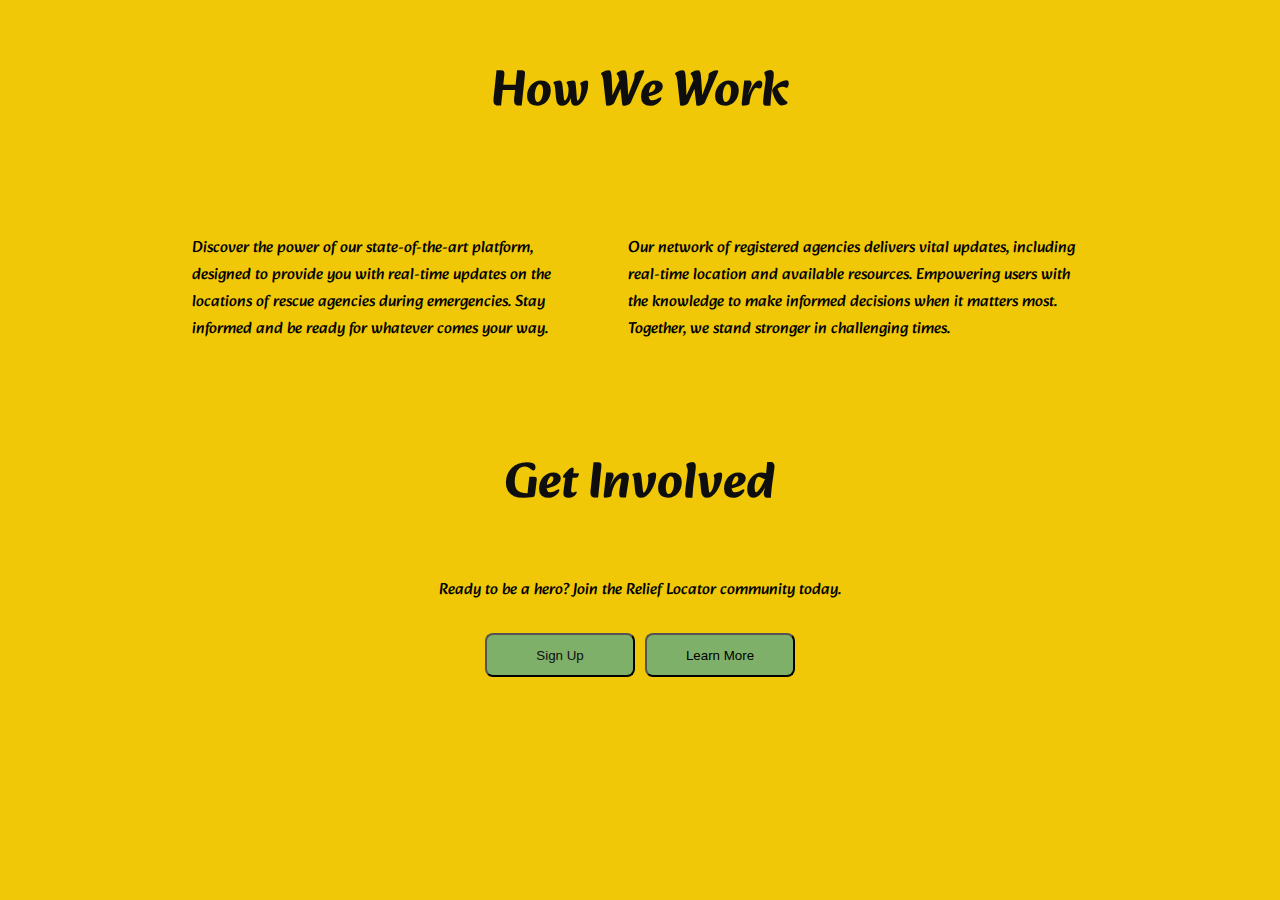
<file: About/About.html>
<!DOCTYPE html>
<html lang="en">
<head>

    <meta charset="UTF-8">
    <meta name="viewport" content="width=device-width, initial-scale=1.0">
    <title>Document</title>
    <link rel="stylesheet" href="About.css">
    <link rel="preconnect" href="https://fonts.googleapis.com">
    <link rel="preconnect" href="https://fonts.gstatic.com" crossorigin>
    <link
        href="https://fonts.googleapis.com/css2?family=Alkatra&family=Caprasimo&family=Dancing+Script:wght@700&family=Lugrasimo&family=Open+Sans:ital,wght@1,800&family=Preahvihear&family=Ubuntu:wght@500&display=swap"
        rel="stylesheet">
    </head>
<body>
    <div class="main">
        <div class="content">
            <h1>How We Work</h1>
            <div class="container">
                <p>Discover the power of our state-of-the-art platform, designed to provide you with real-time updates on the locations of rescue agencies during emergencies. Stay informed and be ready for whatever comes your way.</p>

                <p>Our network of registered agencies delivers vital updates, including real-time location and available resources. Empowering users with the knowledge to make informed decisions when it matters most. Together, we stand stronger in challenging times.</p>
            </div>
            <h1>Get Involved</h1>
            <p>Ready to be a hero? Join the Relief Locator community today.</p>
        <div class="buttons">

            <button ><a href="/Auth/Authentication.html">Sign Up</a></button>
            <button>Learn More</button>
            </div>
        </div>


</div>
</body>
</html>
</file>
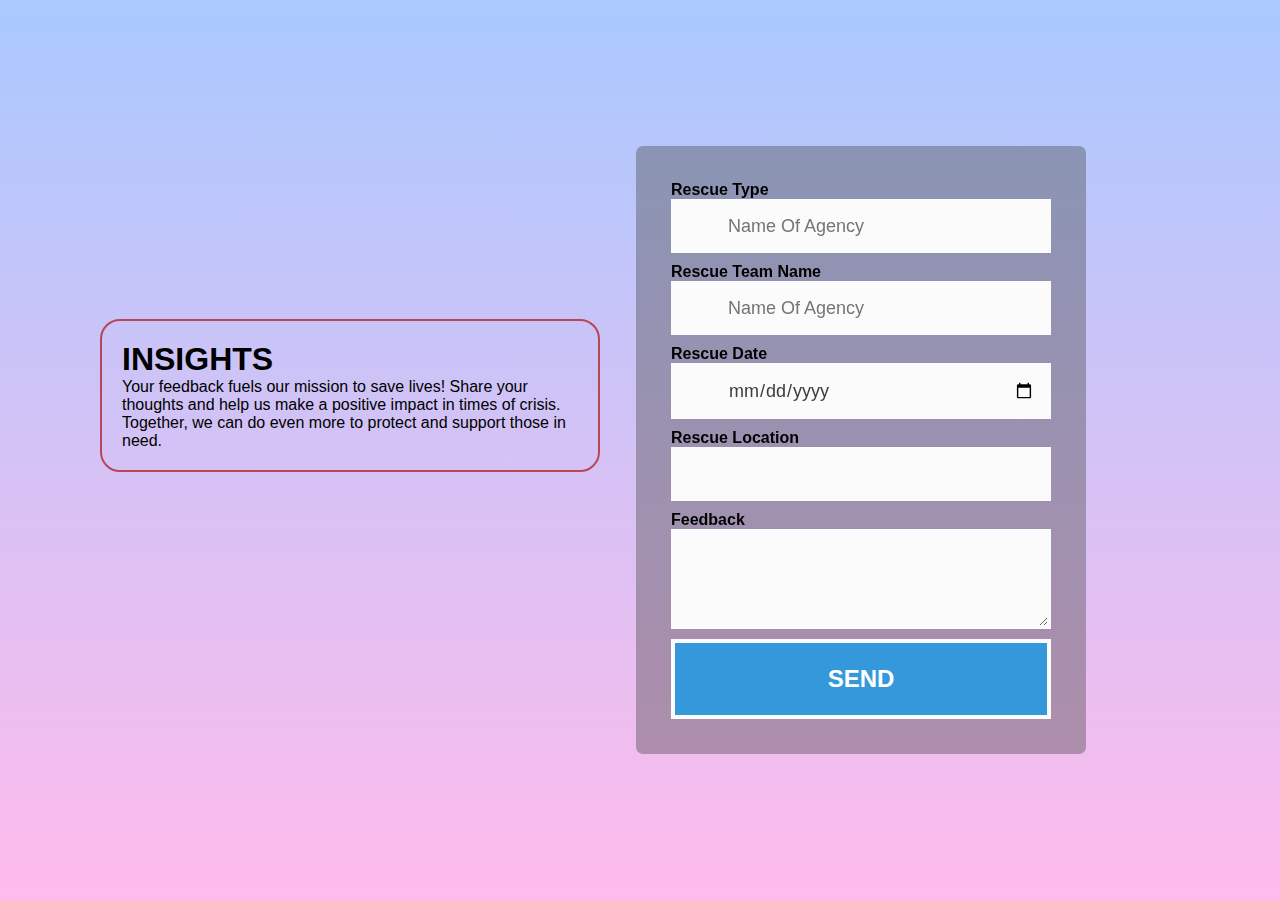
<file: involved/Feedback.html>
<!DOCTYPE html>
<html lang="en">

<head>
    <meta charset="UTF-8">
    <meta name="viewport" content="width=device-width, initial-scale=1.0">
    <title>Document</title>
    <link rel="stylesheet" href="styles.css">
</head>

<body>
    <div class="feedback">

        <div class="content2">
            <h1>INSIGHTS</h1>
            <p>Your feedback fuels our mission to save lives! Share your thoughts and help us make a positive impact in times of crisis. Together, we can do even more to protect and support those in need.</p>
        </div>

        <div id="feedback-div">
            <form action="contact.php" method="post" class="form" id="feedback-form1" name="form1"
                enctype="multipart/form-data">

                <p class="name">
                <h4>Rescue Type</h4>
                <input name="name" type="name"
                    class="validate[required,custom[onlyLetter],length[0,100]] feedback-input" required
                    placeholder="Name Of Agency" id="feedback-name" />
                </p>

                <p class="name">
                <h4>Rescue Team Name</h4>
                <input name="name" type="name"
                    class="validate[required,custom[onlyLetter],length[0,100]] feedback-input" required
                    placeholder="Name Of Agency" id="feedback-name" />
                </p>

                <p class="email">
                <h4>Rescue Date</h4>

                <input name="email" type="date" class="validate[required,custom[email]] feedback-input"
                    id="feedback-email" placeholder="" required />

                </p>

                <p class="email">
                <h4>Rescue Location</h4>

                <input name="email" type="place" class="validate[required,custom[email]] feedback-input"
                    id="feedback-email" placeholder="" required />

                </p>

                <p class="text">
                <h4>Feedback</h4>
                <textarea name="comment" type="comment" class="validate[required,length[6,300]] feedback-input" style="height: 100px;"
                    id="feedback-comment" required placeholder=""></textarea>
                </p>

                <div class="feedback-submit">
                    <input type="submit" value="SEND" id="feedback-button-blue" />
                    <div class="feedback-ease"></div>
                </div>
            </form>
        </div>

    </div>


</body>

</html>
</file>
<file: About/About.css>
*{
    margin: 0;
    padding: 0;
    box-sizing: border-box;
}
html,body{
    height: 100%;
    width: 100%;
    background-color: #F0C808;
    font-family: 'Alkatra', cursive;
}

.content{
    right: 40%;
    left: 50%;
    height: 100%;
    display: flex;
    flex-direction: column;
    justify-content: flex-start;
    align-items: center;
    /* gap: 40px; */
    padding: 0px 0px 0px 0px;
    background-color: #f0c808;
    border-radius: 0px 0px 0px 0px;
}


.container{
    right: 40%;
    left: 50%;
    margin: 50px;
    height: 100%;
    width: 70%;
    display: flex;
    flex-direction: row;
    justify-content: space-between;
    align-items: center;
    gap: 40px;
    padding: 0px 0px 0px 0px;
    background-color: #f0c808;
    border-radius: 0px 0px 0px 0px;

}

h1{
    font-size: 50px;
    color: #0e0e0e;
    font-weight: 1000;
    margin: 50px;
    margin-bottom: 50px;
}


.buttons{
    display: flex;
    flex-direction: row;
    justify-content: space-between;
    gap: 10px;
    margin: 30px;
}

button {
    box-sizing: border-box;
    flex-shrink: 0;
    width: 150px;
    height: 40px;
    display: flex;
    flex-direction: row;
    justify-content: center;
    align-items: center;
    padding:20px;
    background-color: #7fb069;
    overflow: visible;
    position: relative;
    align-content: center;
    flex-wrap: nowrap;
    gap: 10;
    border-radius: 8px;
  }

a:link, a:visited {

    /* color: #A40E4C; */
    color: #0e0e0e;
    padding: 14px 25px;
    text-align: center;
    text-decoration: none;
    display: inline-block;
    border-radius: 50px;
    /* border-color: #A40E4C; */
}
</file>
<file: involved/styles.css>
* {
  margin: 0;
  padding: 0;
  box-sizing: border-box;
}

html,
body {
  font-family: "Roboto", sans-serif;
  font-size: 16px;
  background-color: #a9c9ff;
  background-image: linear-gradient(180deg, #a9c9ff 0%, #ffbbec 100%);
  height: 100%;
  width: 100%;
}

.container {
  display: flex;
  justify-content: center;
  align-items: center;
  flex-wrap: wrap;
  padding: 40px;
  min-height: 100vh;
  background: #3c2846;
}

.card {
  background: #287bff;
  display: flex;
  justify-content: center;
  align-items: flex-start;
  position: relative;
  width: 320px;
  height: 450px;
  margin: 30px;
  border-radius: 20px;
  border-bottom-left-radius: 160px;
  border-bottom-right-radius: 160px;
  box-shadow: 0 15px 0 #fff, inset 0 -15px 0 rgba(255, 255, 255, 0.24),
    0 45px 0 rgba(0, 0, 0, 0.15);
  overflow: hidden;
}

.card::before {
  content: "";
  position: absolute;
  top: -140px;
  left: -40%;
  padding: 0;
  width: 100%;
  height: 120%;
  background: linear-gradient(90deg, transparent, rgba(255, 255, 255, 0.2));
  transform: rotate(35deg);
  pointer-events: none;
  filter: blur(5px);
}

.card:nth-child(1) {
  background: linear-gradient(to bottom, #ff2ae0, #645bf6);
}

.card:nth-child(2) {
  background: linear-gradient(to bottom, #ffec61, #f321d7);
}

.card:nth-child(3) {
  background: linear-gradient(to bottom, #24ff72, #9a4eff);
}

.card .icon {
  position: relative;
  width: 140px;
  height: 120px;
  background: #3c2846;
  border-bottom-left-radius: 100px;
  border-bottom-right-radius: 100px;
  box-shadow: 0 15px 0 rgba(0, 0, 0, 0.1), inset 0 -8px 0 #fff;
  z-index: 100;
  display: flex;
  justify-content: center;
  align-items: flex-start;
}

.card .icon::before {
  content: "";
  position: absolute;
  top: 0;
  left: -50px;
  width: 50px;
  height: 50px;
  background: transparent;
  border-top-right-radius: 50px;
  box-shadow: 15px -15px 0 15px #3c2846;
}

.card .icon::after {
  content: "";
  position: absolute;
  top: 0;
  right: -50px;
  width: 50px;
  height: 50px;
  background: transparent;
  border-top-left-radius: 50px;
  box-shadow: -15px -15px 0 15px #3c2846;
}

.card .icon ion-icon {
  color: #fff;
  position: relative;
  font-size: 6em;
  z-index: 1000;
  --ionicon-stroke-width: 24px;
}

.card .content {
  position: absolute;
  width: 100%;
  padding: 30px;
  padding-top: 150px;
  text-align: center;
}

.card .content h2 {
  font-size: 1.8em;
  color: #fff;
  margin-bottom: 15px;
}

.card .content p {
  color: #fff;
  line-height: 1.5em;
}

button {
  margin: 20px;
  padding: 8px;
  background-color: #fff;
  text-decoration: none;
  border-radius: 15px;
}

.feedback {
  /* background-color: #A9C9FF; */
  background-image: linear-gradient(180deg, #a9c9ff 0%, #ffbbec 100%);
  height: 100vh;
  width: 100vw;
  padding: 50px;
  font-family: "Roboto", sans-serif;
  font-size: 16px;
  display: flex;
  align-items: center;
  justify-content: space-between;
  gap: 50px;
}

.content2 {
  width: 500px;
  margin: 50px;
  margin-top: -60px;
  border: 2px solid rgb(185, 69, 88);
  border-radius: 20px;
  padding: 20px;
}

#feedback-div {
  background-color: rgba(72, 72, 72, 0.4);
  padding: 35px;
  /* padding-bottom: 50px; */
  width: 450px;
  float: left;
  left: 70%;
  position: fixed;
  margin-left: -260px;
  -moz-border-radius: 7px;
  -webkit-border-radius: 7px;
}

.feedback-input {
  color: #3c3c3c;
  font-family: "Roboto", helvetica, arial, sans-serif;
  font-weight: 500;
  font-size: 18px;
  border-radius: 0;
  line-height: 22px;
  background-color: #fbfbfb;
  padding: 13px 13px 13px 54px;
  margin-bottom: 10px;
  width: 100%;
  -webkit-box-sizing: border-box;
  -moz-box-sizing: border-box;
  -ms-box-sizing: border-box;
  box-sizing: border-box;
  border: 3px solid rgba(0, 0, 0, 0);
}

.feedback-input:focus {
  background: #fff;
  box-shadow: 0;
  border: 3px solid #0a0b0b;
  color: #111111;
  outline: none;
  padding: 13px 13px 13px 54px;
}

/* Icons ---------------------------------- */

input:hover,
#feedback-comment:hover,
input:focus,
#feedback-comment:focus {
  background-color: white;
}

#feedback-button-blue {
  font-family: "Roboto", helvetica, arial, sans-serif;
  float: left;
  width: 100%;
  border: #fbfbfb solid 4px;
  cursor: pointer;
  background-color: #3498db;
  color: white;
  font-size: 24px;
  padding-top: 22px;
  padding-bottom: 22px;
  -webkit-transition: all 0.3s;
  -moz-transition: all 0.3s;
  transition: all 0.3s;
  margin-top: -4px;
  font-weight: 700;
}

#feedback-button-blue:hover {
  background-color: rgba(0, 0, 0, 0);
  color: #0493bd;
}

.feedback-button-blue:hover {
  color: #3498db;
}

.feedback-ease {
  width: 0px;
  height: 74px;
  background-color: #fbfbfb;
  -webkit-transition: 0.3s ease;
  -moz-transition: 0.3s ease;
  -o-transition: 0.3s ease;
  -ms-transition: 0.3s ease;
  transition: 0.3s ease;
}

.feedback-submit:hover .feedback-ease {
  width: 100%;
  background-color: white;
}

@media only screen and (max-width: 580px) {
  #feedback-div {
    left: 3%;
    margin-right: 3%;
    width: 88%;
    margin-left: 0;
    padding-left: 3%;
    padding-right: 3%;
  }
}
</file>
